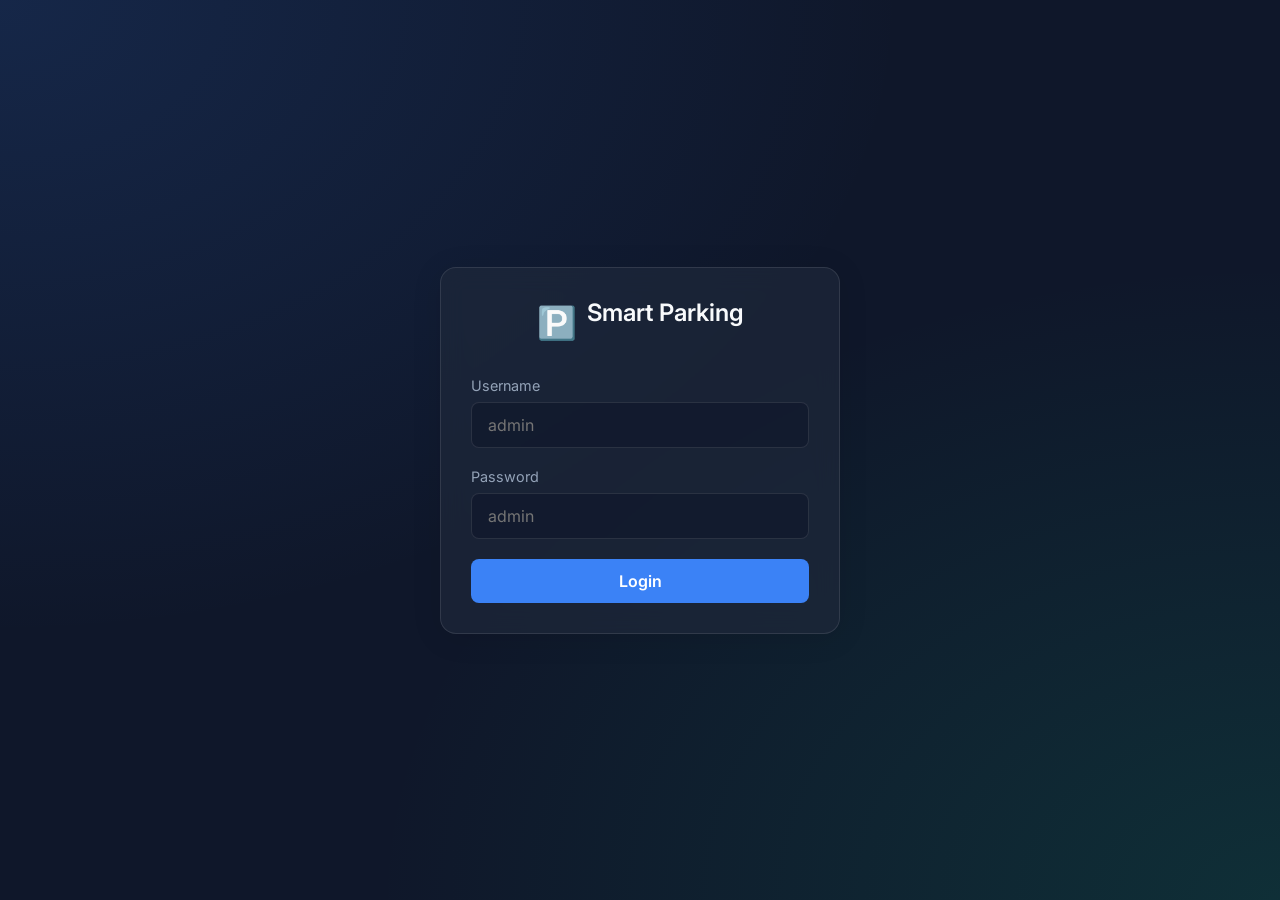
<file: frontend/index.html>
<!DOCTYPE html>
<html lang="en">
<head>
    <meta charset="UTF-8">
    <meta name="viewport" content="width=device-width, initial-scale=1.0">
    <title>Smart Parking Lot</title>
    <link href="https://fonts.googleapis.com/css2?family=Inter:wght@400;500;600;700&display=swap" rel="stylesheet">
    <link rel="stylesheet" href="style.css">
</head>
<body>
    <div id="app">
        <!-- Login Screen -->
        <section id="login-section" class="screen active">
            <div class="glass-card login-card">
                <div class="logo">
                    <div class="logo-icon">🅿️</div>
                    <h2>Smart Parking</h2>
                </div>
                <form id="login-form">
                    <div class="input-group">
                        <label for="username">Username</label>
                        <input type="text" id="username" placeholder="admin" required>
                    </div>
                    <div class="input-group">
                        <label for="password">Password</label>
                        <input type="password" id="password" placeholder="admin" required>
                    </div>
                    <button type="submit" class="btn primary-btn" id="login-btn">
                        <span class="btn-text">Login</span>
                        <div class="spinner hidden"></div>
                    </button>
                    <p id="login-error" class="error-text hidden">Invalid credentials</p>
                </form>
            </div>
        </section>

        <!-- Dashboard Screen -->
        <section id="dashboard-section" class="screen hidden">
            <nav class="navbar glass-card">
                <div class="logo">
                    <div class="logo-icon">🅿️</div>
                    <h2>Smart Parking</h2>
                </div>
                <button id="logout-btn" class="btn secondary-btn">Logout</button>
            </nav>

            <main class="dashboard-content">
                <!-- Capacity Overview -->
                <div class="glass-card capacity-widget">
                    <h3>Lot Capacity</h3>
                    <div class="capacity-stats" id="capacity-container">
                        <div class="spinner"></div>
                    </div>
                </div>

                <div class="action-cards">
                    <!-- Entry Gate -->
                    <div class="glass-card action-card">
                        <h3>Vehicle Entry</h3>
                        <form id="entry-form">
                            <div class="input-group">
                                <label for="gateId">Gate ID</label>
                                <input type="number" id="gateId" value="1" required>
                            </div>
                            <div class="input-group">
                                <label for="licensePlate">License Plate</label>
                                <input type="text" id="licensePlate" placeholder="MH12AB1234" required>
                            </div>
                            <div class="input-group">
                                <label for="vehicleType">Vehicle Type</label>
                                <select id="vehicleType" required>
                                    <option value="CAR">Car</option>
                                    <option value="MOTORCYCLE">Motorcycle</option>
                                    <option value="TRUCK">Truck</option>
                                </select>
                            </div>
                            <div class="input-group">
                                <label for="ownerName">Owner Name (Optional)</label>
                                <input type="text" id="ownerName" placeholder="John Doe">
                            </div>
                            <div class="input-group">
                                <label for="email">Email (Optional)</label>
                                <input type="email" id="email" placeholder="john@example.com">
                            </div>
                            <button type="submit" class="btn primary-btn">Generate Ticket</button>
                        </form>
                        <div id="entry-result" class="result-box hidden"></div>
                    </div>

                    <!-- Exit Gate -->
                    <div class="glass-card action-card">
                        <h3>Vehicle Exit</h3>
                        <form id="exit-form">
                            <div class="input-group">
                                <label for="exitGateId">Gate ID</label>
                                <input type="number" id="exitGateId" value="2" required>
                            </div>
                            <div class="input-group">
                                <label for="ticketId">Ticket ID</label>
                                <input type="number" id="ticketId" placeholder="123" required>
                            </div>
                            <button type="submit" class="btn warning-btn">Process Exit</button>
                        </form>
                        <div id="exit-result" class="result-box hidden">
                            <!-- Invoice details will appear here -->
                        </div>
                    </div>
                </div>
            </main>
        </section>
    </div>

    <!-- Payment Modal -->
    <div id="payment-modal" class="modal hidden">
        <div class="glass-card modal-content">
            <h3>Process Payment</h3>
            <p id="payment-amount" class="amount-display"></p>
            <form id="payment-form">
                <input type="hidden" id="payment-invoice-id">
                <div class="input-group">
                    <label for="payment-method">Payment Method</label>
                    <select id="payment-method">
                        <option value="CREDIT_CARD">Credit Card</option>
                        <option value="UPI">UPI</option>
                        <option value="CASH">Cash</option>
                    </select>
                </div>
                <button type="submit" class="btn success-btn">Confirm Payment</button>
                <button type="button" id="cancel-payment-btn" class="btn secondary-btn">Cancel</button>
            </form>
            <div id="payment-result" class="result-box hidden"></div>
        </div>
    </div>

    <script src="app.js"></script>
</body>
</html>
</file>
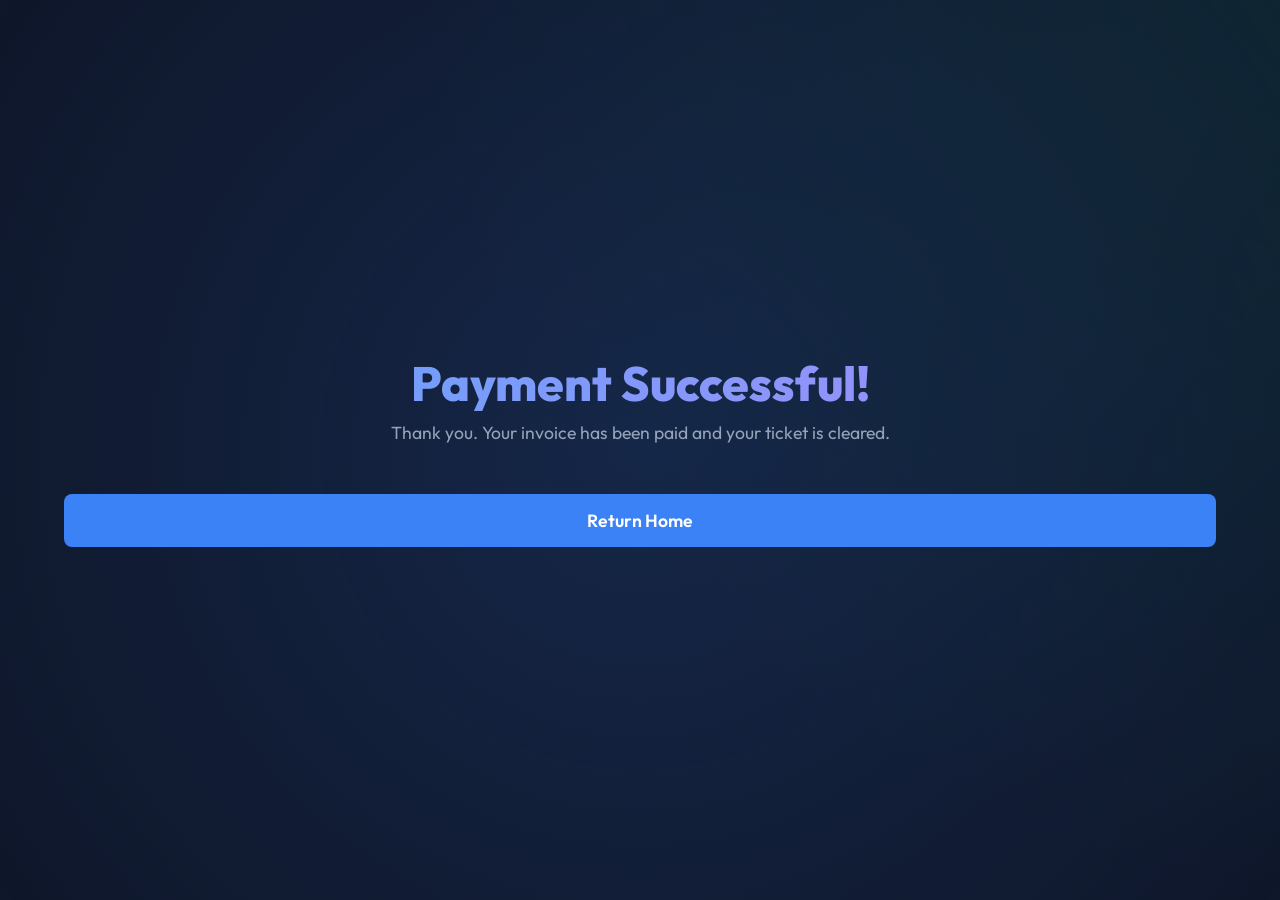
<file: parking-service/src/main/resources/static/payment-success.html>
<!DOCTYPE html>
<html lang="en">
<head>
    <meta charset="UTF-8">
    <meta name="viewport" content="width=device-width, initial-scale=1.0">
    <title>Payment Successful</title>
    <link href="https://fonts.googleapis.com/css2?family=Outfit:wght@300;400;600;800&display=swap" rel="stylesheet">
    <link rel="stylesheet" href="style.css">
</head>
<body>
    <div class="background-animation"></div>
    <div class="container">
        <header>
            <h1>Payment <span>Successful</span>!</h1>
            <p>Thank you. Your invoice has been paid and your ticket is cleared.</p>
        </header>
        <main style="text-align: center; margin-top: 50px;">
            <a href="/" class="btn-primary" style="text-decoration: none; padding: 15px 30px;">Return Home</a>
        </main>
    </div>
</body>
</html>
</file>
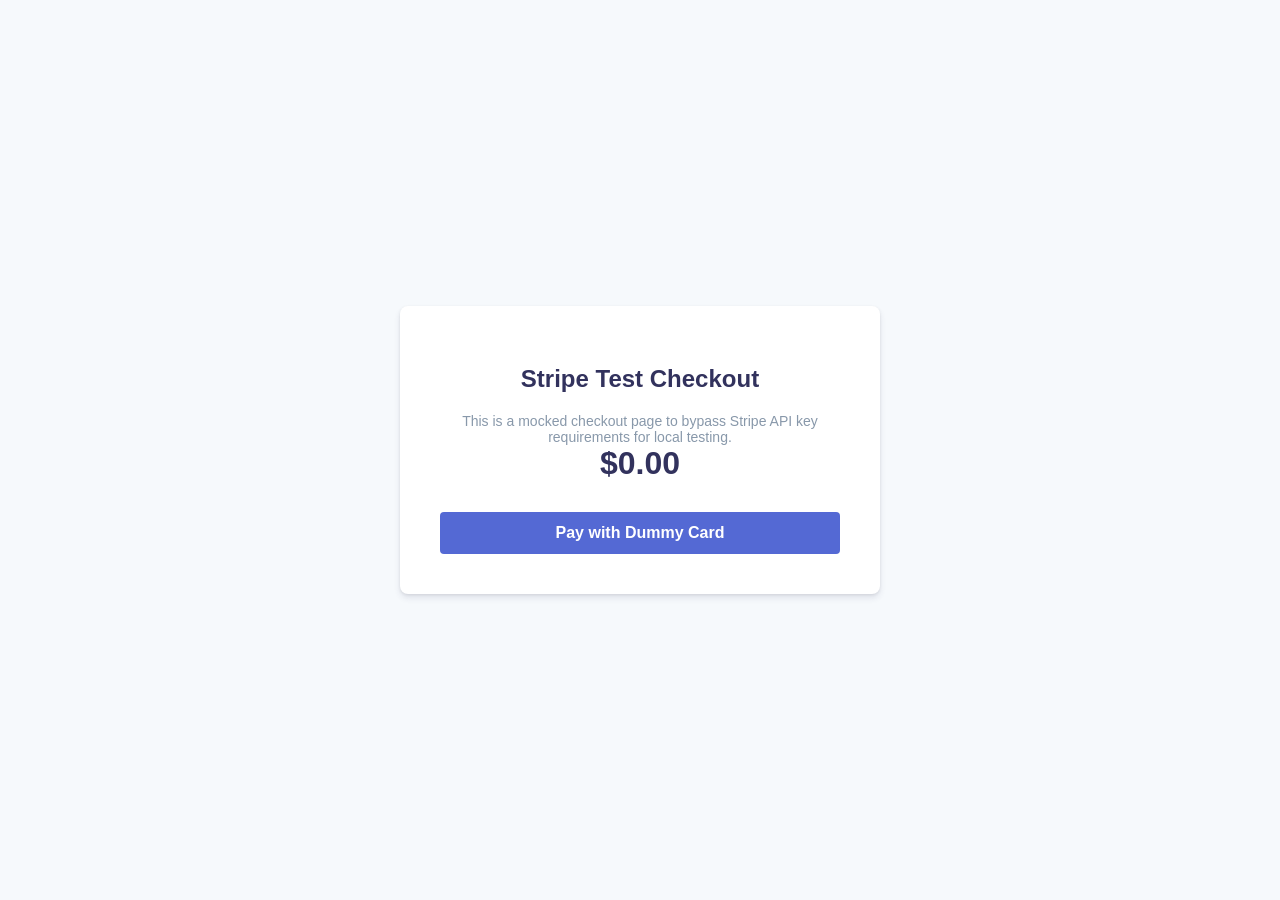
<file: payment-service/src/main/resources/static/mock-checkout.html>
<!DOCTYPE html>
<html lang="en">
<head>
    <meta charset="UTF-8">
    <meta name="viewport" content="width=device-width, initial-scale=1.0">
    <title>Stripe Test Checkout (Mock)</title>
    <style>
        body {
            font-family: -apple-system, BlinkMacSystemFont, 'Segoe UI', Roboto, Helvetica, Arial, sans-serif;
            background-color: #f6f9fc;
            display: flex;
            justify-content: center;
            align-items: center;
            height: 100vh;
            margin: 0;
        }
        .checkout-container {
            background: white;
            padding: 40px;
            border-radius: 8px;
            box-shadow: 0 4px 6px rgba(50,50,93,.11), 0 1px 3px rgba(0,0,0,.08);
            text-align: center;
            max-width: 400px;
            width: 100%;
        }
        h2 {
            color: #32325d;
            margin-bottom: 20px;
        }
        .amount {
            font-size: 32px;
            font-weight: bold;
            color: #32325d;
            margin-bottom: 30px;
        }
        .btn-pay {
            background-color: #5469d4;
            color: white;
            border: none;
            border-radius: 4px;
            padding: 12px 24px;
            font-size: 16px;
            font-weight: 600;
            cursor: pointer;
            width: 100%;
            transition: background-color 0.2s;
        }
        .btn-pay:hover {
            background-color: #4454b2;
        }
        .info {
            font-size: 14px;
            color: #8898aa;
            margin-top: 20px;
        }
    </style>
</head>
<body>

<div class="checkout-container">
    <h2>Stripe Test Checkout</h2>
    <div class="info">This is a mocked checkout page to bypass Stripe API key requirements for local testing.</div>
    <div class="amount" id="amountDisplay">$0.00</div>
    <button class="btn-pay" id="payBtn">Pay with Dummy Card</button>
</div>

<script>
    const urlParams = new URLSearchParams(window.location.search);
    const ticketId = urlParams.get('ticketId');
    const invoiceId = urlParams.get('invoiceId');
    const email = urlParams.get('email');
    const amount = urlParams.get('amount') || 0;

    document.getElementById('amountDisplay').innerText = `$${parseFloat(amount).toFixed(2)}`;

    document.getElementById('payBtn').addEventListener('click', () => {
        window.location.href = `/api/payments/success?ticketId=${ticketId}&invoiceId=${invoiceId}&email=${email}`;
    });
</script>

</body>
</html>
</file>
<file: frontend/style.css>
:root {
    --bg-color: #0f172a;
    --card-bg: rgba(30, 41, 59, 0.7);
    --card-border: rgba(255, 255, 255, 0.1);
    --primary-color: #3b82f6;
    --primary-hover: #2563eb;
    --secondary-color: #475569;
    --secondary-hover: #334155;
    --success-color: #10b981;
    --success-hover: #059669;
    --warning-color: #f59e0b;
    --warning-hover: #d97706;
    --text-primary: #f8fafc;
    --text-secondary: #94a3b8;
    --input-bg: rgba(15, 23, 42, 0.6);
    --error-color: #ef4444;
}

* {
    box-sizing: border-box;
    margin: 0;
    padding: 0;
    font-family: 'Inter', sans-serif;
}

body {
    background-color: var(--bg-color);
    background-image: 
        radial-gradient(at 0% 0%, rgba(59, 130, 246, 0.15) 0px, transparent 50%),
        radial-gradient(at 100% 100%, rgba(16, 185, 129, 0.15) 0px, transparent 50%);
    background-attachment: fixed;
    color: var(--text-primary);
    min-height: 100vh;
    display: flex;
    justify-content: center;
    align-items: center;
}

#app {
    width: 100%;
    max-width: 1200px;
    padding: 20px;
}

.hidden {
    display: none !important;
}

/* Glassmorphism utility */
.glass-card {
    background: var(--card-bg);
    backdrop-filter: blur(12px);
    -webkit-backdrop-filter: blur(12px);
    border: 1px solid var(--card-border);
    border-radius: 16px;
    box-shadow: 0 4px 30px rgba(0, 0, 0, 0.1);
    padding: 30px;
}

/* Typography */
h2, h3 {
    margin-bottom: 20px;
    font-weight: 600;
}

/* Screens */
.screen {
    animation: fadeIn 0.4s ease-out forwards;
}

@keyframes fadeIn {
    from { opacity: 0; transform: translateY(10px); }
    to { opacity: 1; transform: translateY(0); }
}

/* Login Screen */
#login-section {
    display: flex;
    justify-content: center;
    align-items: center;
    height: 80vh;
}

.login-card {
    width: 100%;
    max-width: 400px;
}

.logo {
    display: flex;
    align-items: center;
    gap: 10px;
    margin-bottom: 30px;
    justify-content: center;
}

.logo-icon {
    font-size: 2rem;
}

/* Forms */
.input-group {
    margin-bottom: 20px;
}

.input-group label {
    display: block;
    margin-bottom: 8px;
    font-size: 0.9rem;
    color: var(--text-secondary);
}

.input-group input, .input-group select {
    width: 100%;
    padding: 12px 16px;
    background: var(--input-bg);
    border: 1px solid var(--card-border);
    border-radius: 8px;
    color: var(--text-primary);
    font-size: 1rem;
    transition: all 0.2s;
}

.input-group input:focus, .input-group select:focus {
    outline: none;
    border-color: var(--primary-color);
    box-shadow: 0 0 0 2px rgba(59, 130, 246, 0.2);
}

/* Buttons */
.btn {
    width: 100%;
    padding: 12px 20px;
    border: none;
    border-radius: 8px;
    font-size: 1rem;
    font-weight: 600;
    cursor: pointer;
    transition: all 0.2s;
    display: flex;
    justify-content: center;
    align-items: center;
    gap: 10px;
}

.btn:active {
    transform: scale(0.98);
}

.primary-btn {
    background-color: var(--primary-color);
    color: white;
}

.primary-btn:hover { background-color: var(--primary-hover); }

.secondary-btn {
    background-color: var(--secondary-color);
    color: white;
}

.secondary-btn:hover { background-color: var(--secondary-hover); }

.success-btn {
    background-color: var(--success-color);
    color: white;
}

.success-btn:hover { background-color: var(--success-hover); }

.warning-btn {
    background-color: var(--warning-color);
    color: white;
}

.warning-btn:hover { background-color: var(--warning-hover); }

/* Dashboard */
.navbar {
    display: flex;
    justify-content: space-between;
    align-items: center;
    padding: 15px 30px;
    margin-bottom: 30px;
}

.navbar .logo { margin-bottom: 0; }

.navbar .btn { width: auto; }

.dashboard-content {
    display: flex;
    flex-direction: column;
    gap: 30px;
}

.capacity-widget {
    text-align: center;
}

.capacity-stats {
    display: flex;
    justify-content: center;
    gap: 40px;
    flex-wrap: wrap;
}

.stat-box {
    background: rgba(0,0,0,0.2);
    padding: 20px;
    border-radius: 12px;
    min-width: 150px;
}

.stat-box .count {
    font-size: 2.5rem;
    font-weight: 700;
    color: var(--primary-color);
}

.stat-box .label {
    color: var(--text-secondary);
    font-size: 0.9rem;
    margin-top: 5px;
}

.action-cards {
    display: grid;
    grid-template-columns: repeat(auto-fit, minmax(350px, 1fr));
    gap: 30px;
}

.action-card {
    display: flex;
    flex-direction: column;
}

.result-box {
    margin-top: 20px;
    padding: 15px;
    border-radius: 8px;
    background: rgba(0,0,0,0.2);
    font-size: 0.9rem;
    border-left: 4px solid var(--primary-color);
    white-space: pre-wrap;
    word-break: break-all;
}

.result-box.error {
    border-left-color: var(--error-color);
    color: var(--error-color);
}

/* Modal */
.modal {
    position: fixed;
    top: 0; left: 0; width: 100%; height: 100%;
    background: rgba(0,0,0,0.6);
    backdrop-filter: blur(4px);
    display: flex;
    justify-content: center;
    align-items: center;
    z-index: 1000;
}

.modal-content {
    width: 100%;
    max-width: 400px;
    animation: scaleIn 0.3s ease-out;
}

@keyframes scaleIn {
    from { transform: scale(0.9); opacity: 0; }
    to { transform: scale(1); opacity: 1; }
}

.amount-display {
    font-size: 2rem;
    font-weight: 700;
    text-align: center;
    color: var(--success-color);
    margin: 20px 0;
}

.error-text {
    color: var(--error-color);
    font-size: 0.9rem;
    margin-top: 10px;
    text-align: center;
}

/* Spinner */
.spinner {
    width: 20px;
    height: 20px;
    border: 3px solid rgba(255,255,255,0.3);
    border-radius: 50%;
    border-top-color: #fff;
    animation: spin 1s ease-in-out infinite;
}

@keyframes spin {
    to { transform: rotate(360deg); }
}
</file>
<file: parking-service/src/main/resources/static/style.css>
:root {
    --primary-bg: #0f172a;
    --accent: #3b82f6;
    --accent-hover: #2563eb;
    --glass-bg: rgba(30, 41, 59, 0.7);
    --glass-border: rgba(255, 255, 255, 0.1);
    --text-main: #f8fafc;
    --text-muted: #94a3b8;
    --success: #10b981;
    --danger: #ef4444;
}

* {
    box-sizing: border-box;
    margin: 0;
    padding: 0;
    font-family: 'Outfit', sans-serif;
}

body {
    background-color: var(--primary-bg);
    color: var(--text-main);
    min-height: 100vh;
    display: flex;
    justify-content: center;
    align-items: center;
    overflow-x: hidden;
}

/* Background animation */
.background-animation {
    position: fixed;
    top: -50%;
    left: -50%;
    width: 200%;
    height: 200%;
    background: radial-gradient(circle at 50% 50%, rgba(59, 130, 246, 0.15) 0%, transparent 50%),
                radial-gradient(circle at 80% 20%, rgba(16, 185, 129, 0.1) 0%, transparent 40%);
    z-index: -1;
    animation: rotateBg 30s linear infinite;
}

@keyframes rotateBg {
    0% { transform: rotate(0deg); }
    100% { transform: rotate(360deg); }
}

.container {
    max-width: 1200px;
    width: 90%;
    margin: 2rem auto;
}

header {
    text-align: center;
    margin-bottom: 3rem;
    animation: fadeInDown 0.8s ease-out;
}

header h1 {
    font-size: 3rem;
    font-weight: 800;
    background: linear-gradient(to right, #60a5fa, #a78bfa);
    -webkit-background-clip: text;
    -webkit-text-fill-color: transparent;
}

header p {
    color: var(--text-muted);
    font-size: 1.1rem;
    margin-top: 0.5rem;
}

.dashboard {
    display: grid;
    grid-template-columns: 1fr;
    gap: 2rem;
}

@media (min-width: 768px) {
    .dashboard {
        grid-template-columns: 1fr 1fr;
    }
}

/* Glassmorphism Panels */
.glass-panel {
    background: var(--glass-bg);
    backdrop-filter: blur(12px);
    -webkit-backdrop-filter: blur(12px);
    border: 1px solid var(--glass-border);
    border-radius: 1rem;
    padding: 2rem;
    box-shadow: 0 20px 25px -5px rgba(0, 0, 0, 0.5), 0 10px 10px -5px rgba(0, 0, 0, 0.2);
    animation: fadeInUp 0.8s ease-out backwards;
}

.glass-panel h2 {
    font-size: 1.5rem;
    margin-bottom: 1.5rem;
    border-bottom: 1px solid var(--glass-border);
    padding-bottom: 0.5rem;
}

/* Capacity Stats */
.capacity-panel { animation-delay: 0.1s; }
.entry-panel { animation-delay: 0.2s; }

.capacity-stats {
    display: grid;
    grid-template-columns: repeat(auto-fit, minmax(120px, 1fr));
    gap: 1rem;
}

.stat-box {
    background: rgba(255, 255, 255, 0.03);
    border: 1px solid var(--glass-border);
    border-radius: 0.5rem;
    padding: 1rem;
    text-align: center;
    transition: transform 0.2s;
}

.stat-box:hover {
    transform: translateY(-5px);
    background: rgba(255, 255, 255, 0.06);
}

.stat-box.loading {
    color: var(--text-muted);
    font-style: italic;
    grid-column: 1 / -1;
}

.stat-title {
    font-size: 0.9rem;
    color: var(--text-muted);
    text-transform: uppercase;
    letter-spacing: 1px;
}

.stat-value {
    font-size: 2rem;
    font-weight: 600;
    margin: 0.5rem 0;
    color: var(--accent);
}

.stat-sub {
    font-size: 0.8rem;
    color: var(--text-muted);
}

.stat-value.full { color: var(--danger); }
.stat-value.available { color: var(--success); }

/* Forms */
.input-group {
    margin-bottom: 1.5rem;
}

.input-group label {
    display: block;
    margin-bottom: 0.5rem;
    font-size: 0.95rem;
    color: var(--text-muted);
}

.input-group input, .input-group select {
    width: 100%;
    padding: 0.8rem 1rem;
    background: rgba(0, 0, 0, 0.2);
    border: 1px solid var(--glass-border);
    border-radius: 0.5rem;
    color: var(--text-main);
    font-size: 1rem;
    outline: none;
    transition: all 0.3s;
}

.input-group input:focus, .input-group select:focus {
    border-color: var(--accent);
    box-shadow: 0 0 0 2px rgba(59, 130, 246, 0.3);
}

/* Buttons */
.btn-primary, .btn-secondary {
    width: 100%;
    padding: 1rem;
    border: none;
    border-radius: 0.5rem;
    font-size: 1.1rem;
    font-weight: 600;
    cursor: pointer;
    transition: all 0.3s;
    position: relative;
    display: flex;
    justify-content: center;
    align-items: center;
}

.btn-primary {
    background: var(--accent);
    color: #fff;
}

.btn-primary:hover {
    background: var(--accent-hover);
    transform: translateY(-2px);
    box-shadow: 0 10px 15px -3px rgba(59, 130, 246, 0.4);
}

.btn-secondary {
    background: rgba(255, 255, 255, 0.1);
    color: var(--text-main);
    margin-top: 1rem;
}

.btn-secondary:hover {
    background: rgba(255, 255, 255, 0.15);
}

/* Ticket Result */
.ticket-result {
    text-align: center;
    animation: fadeIn 0.5s ease-out;
}

.ticket-result h3 {
    color: var(--success);
    margin-bottom: 1rem;
}

.ticket-details {
    background: rgba(0,0,0,0.3);
    padding: 1.5rem;
    border-radius: 0.5rem;
    margin-bottom: 1.5rem;
    text-align: left;
}

.ticket-details p {
    margin-bottom: 0.5rem;
    font-size: 1.1rem;
}

.highlight {
    color: var(--accent);
    font-size: 1.3rem;
    font-weight: 800;
}

/* Utilities */
.hidden { display: none !important; }

.loader {
    width: 20px;
    height: 20px;
    border: 3px solid rgba(255,255,255,0.3);
    border-radius: 50%;
    border-top-color: #fff;
    animation: spin 1s ease-in-out infinite;
    position: absolute;
}

@keyframes spin {
    to { transform: rotate(360deg); }
}

@keyframes fadeInDown {
    from { opacity: 0; transform: translateY(-20px); }
    to { opacity: 1; transform: translateY(0); }
}

@keyframes fadeInUp {
    from { opacity: 0; transform: translateY(20px); }
    to { opacity: 1; transform: translateY(0); }
}

@keyframes fadeIn {
    from { opacity: 0; }
    to { opacity: 1; }
}

/* Toast */
.toast {
    position: fixed;
    bottom: 2rem;
    right: 2rem;
    padding: 1rem 1.5rem;
    border-radius: 0.5rem;
    color: #fff;
    font-weight: 600;
    box-shadow: 0 10px 15px -3px rgba(0,0,0,0.5);
    z-index: 1000;
    animation: fadeInUp 0.3s ease-out;
}

.toast.success { background: var(--success); }
.toast.error { background: var(--danger); }
.modal {
    position: fixed;
    top: 0; left: 0; width: 100%; height: 100%;
    background: rgba(0,0,0,0.5);
    display: flex;
    align-items: center;
    justify-content: center;
    z-index: 1000;
}
.modal.hidden {
    display: none;
}
</file>
